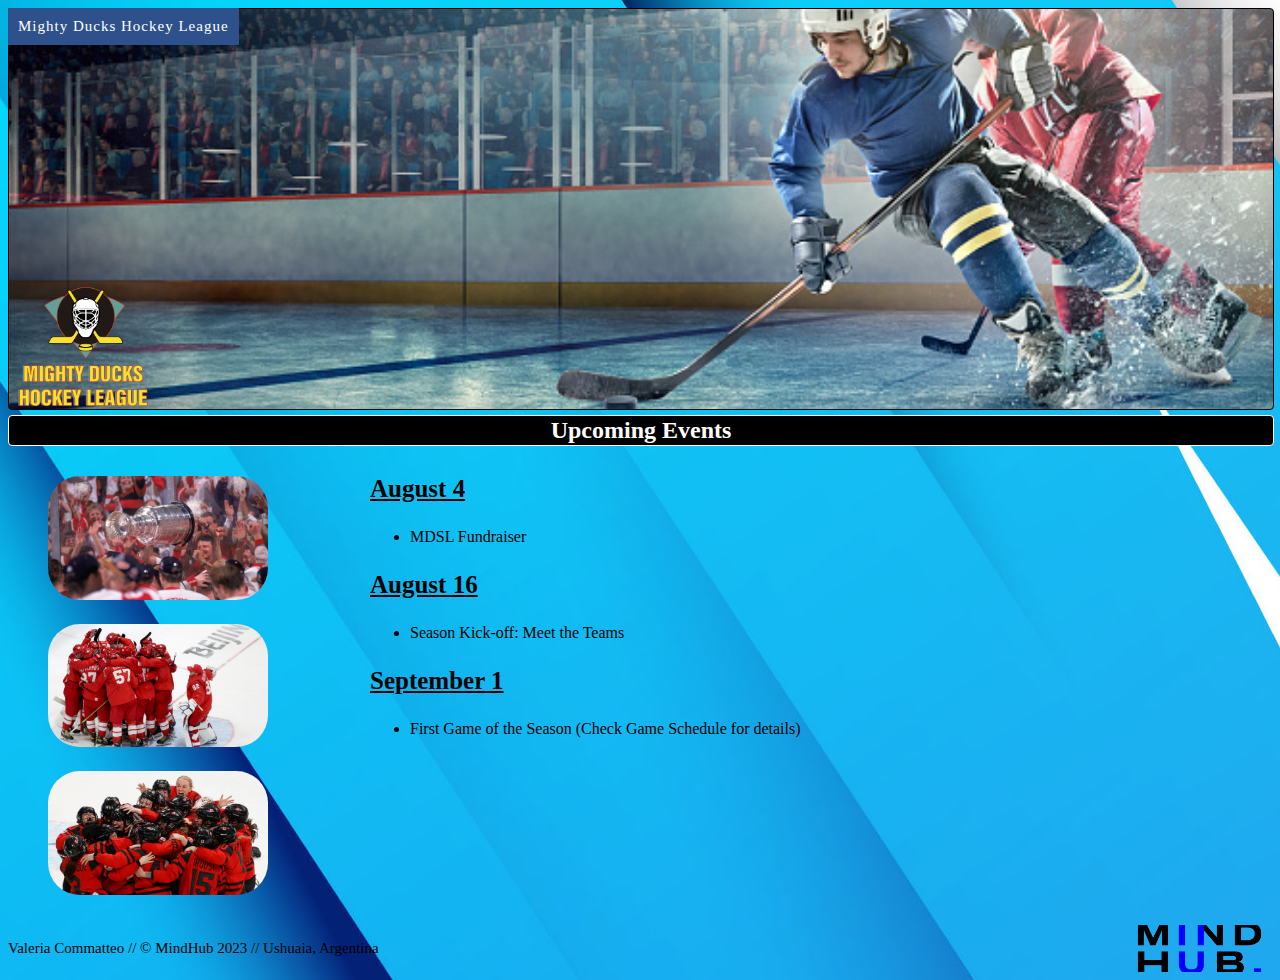
<file: index.html>
<!DOCTYPE html>
<html lang="en">

<head>
    <meta charset="UTF-8">
    <meta http-equiv="X-UA-Compatible" content="IE=edge">
    <meta name="viewport" content="width=device-width, initial-scale=1.0">
    <title>MDHL</title>
    <link rel="icon" href="./assets/favicon/favicon-32x32.png" type="image/x-icon" sizes="32x32">
    <link rel="stylesheet" href="./style/style3.css">
</head>

<body>
    <nav id="menu">
        <ul>
            <li>
                <a href="#">Mighty Ducks Hockey League</a>
                <ul>
                    <li><a href="#">HOME</a></li>
                    <li><a href="./rules.html">RULES</a></li>
                    <li><a href="./info.html">INFORMATION</a></li>
                    <li><a href="./about.html">ABOUT</a></li>
                    <li><a href="./contact.html">CONTACT</a></li>
                    <li><a href="./formulario.html">REGISTRATION</a></li>
                </ul>
            </li>
        </ul>
    </nav>
    <header>
        <img src="./assets/logo/LogoMightyducks-01.png" alt="" width="200" id="logo">
    </header>
    <main>
        <section>
            <h2>Upcoming Events</h2>
            <article>
                <h3 class="subrayado">August 4</h3>
                <ul>
                    <li>MDSL Fundraiser</li>
                </ul>
                <h3 class="subrayado">August 16</h3>
                <ul>
                    <li>Season Kick-off: Meet the Teams</li>
                </ul>
                <h3 class="subrayado">September 1</h3>
                <ul>
                    <li>First Game of the Season (Check Game Schedule for details)</li>
                </ul>
            </article>
            <figure>
                <div class="container-flex">
                    <div class="container-foto1"><img src="./assets/index/cut.jpg" alt="home1"></div>
                    <div class="container-foto2"><img src="./assets/index/3322192-67924108-2560-1440.jpg" alt="home2">
                    </div>
                    <div class="container-foto3"><img src="./assets/index/hockey-canada-2-003100.jpg" alt="home3"></div>
                </div>
            </figure>
        </section>
        <footer class="row corto">
            <p>Valeria Commatteo // © MindHub 2023 // Ushuaia, Argentina</p>
        </footer>
    </main>
</body>

</html>
</file>
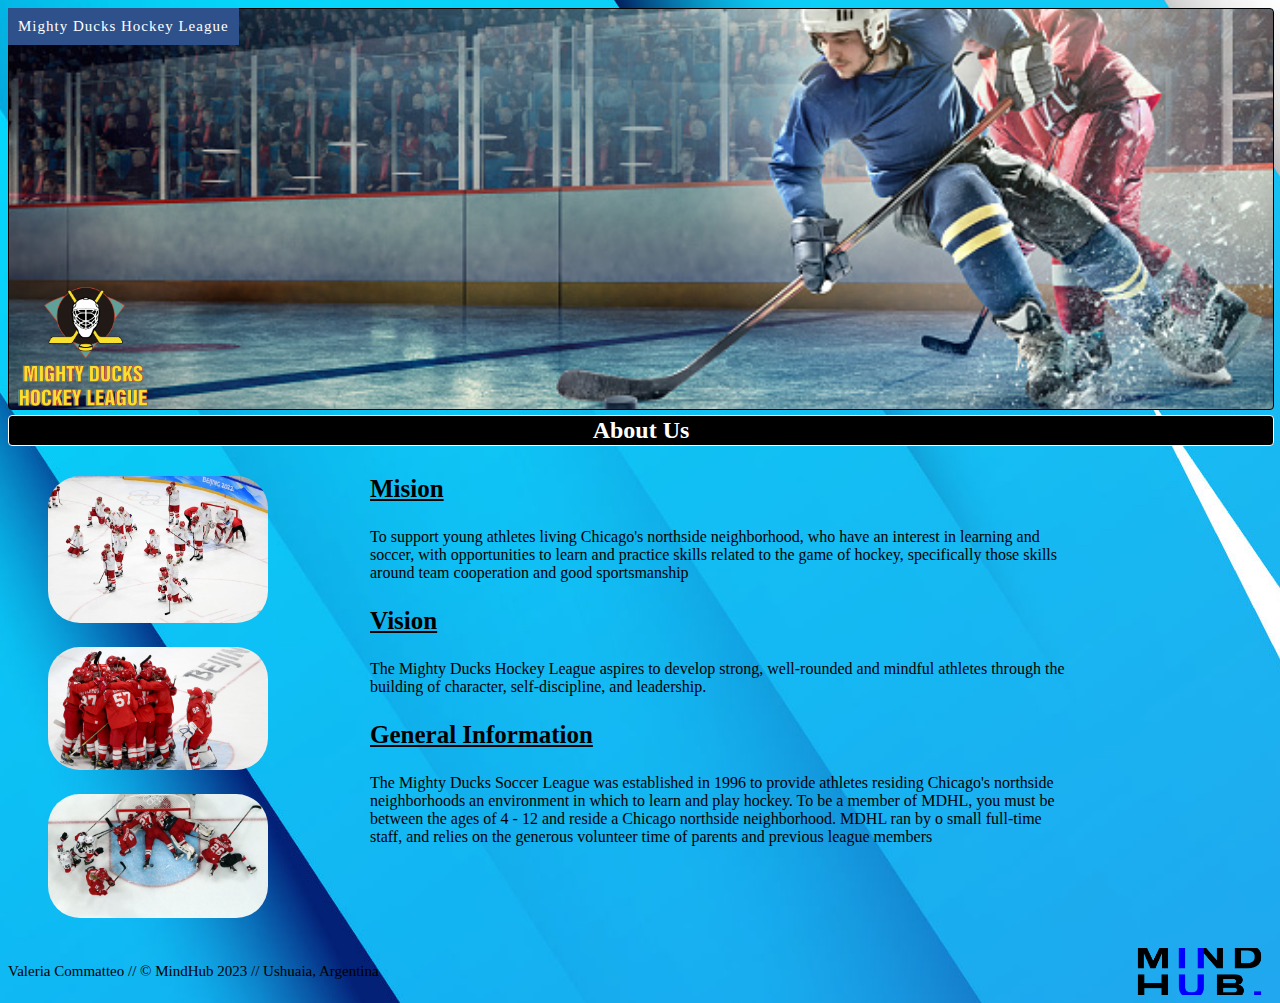
<file: about.html>
<!DOCTYPE html>
<html lang="en">

<head>
    <meta charset="UTF-8">
    <meta http-equiv="X-UA-Compatible" content="IE=edge">
    <meta name="viewport" content="width=device-width, initial-scale=1.0">
    <title>MDHL</title>
    <link rel="icon" href="./assets/favicon/favicon-32x32.png" type="image/x-icon" sizes="32x32">
    <link rel="stylesheet" href="./style/style3.css">
</head>

<body>
    <nav id="menu">
        <ul>
            <li>
                <a href="#">Mighty Ducks Hockey League</a>
                <ul>
                    <li><a href="./index.html">HOME</a></li>
                    <li><a href="./rules.html">RULES</a></li>
                    <li><a href="./info.html">INFORMATION</a></li>
                    <li><a href="#">ABOUT</a></li>
                    <li><a href="./contact.html">CONTACT</a></li>
                    <li><a href="./formulario.html">REGISTRATION</a></li>
                </ul>
            </li>
        </ul>
    </nav>
    <header>
        <img src="./assets/logo/LogoMightyducks-01.png" alt="" width="200" id="logo">
    </header>
    <main>
        <section>
            <h2>About Us</h2>
            <article>
                <h3 class="subrayado">Mision</h3>
                <p>To support young athletes living Chicago's northside neighborhood, who have an interest in learning
                    and soccer, with opportunities to learn and practice skills related to the game of hockey,
                    specifically those skills around team cooperation and good sportsmanship </p>
                <h3 class="subrayado">Vision</h3>
                <p>The Mighty Ducks Hockey League aspires to develop strong, well-rounded and mindful athletes through
                    the building of character, self-discipline, and leadership.</p>
                <h3 class="subrayado">General Information</h3>
                <p>The Mighty Ducks Soccer League was established in 1996 to provide athletes residing Chicago's
                    northside neighborhoods an environment in which to learn and play hockey. To be a
                    member of MDHL, you must be between the ages of 4 - 12 and reside a Chicago northside neighborhood.
                    MDHL ran by o small full-time staff, and relies on the generous volunteer time of
                    parents and previous league members
                </p>
            </article>
            <figure>
                <div class="container-flex">
                    <div class="container-foto1"> <img src="./assets/about/251ff924-rusia.jpg" alt="foto1"></div>
                    <div class="container-foto2"> <img src="./assets/about/3322192-67924108-2560-1440.jpg" alt="foto2"></div>
                    <div class="container-foto3"> <img src="./assets/about/equipo-de-hockey-femenil-del-comite-olimpico-ruso-213351.jpg" alt="foto3"></div>
                </div>
            </figure>
        </section>
        <footer class="row corto">
            <p>Valeria Commatteo // © MindHub 2023 // Ushuaia, Argentina</p>
        </footer>
    </main>
</body>

</html>
</file>
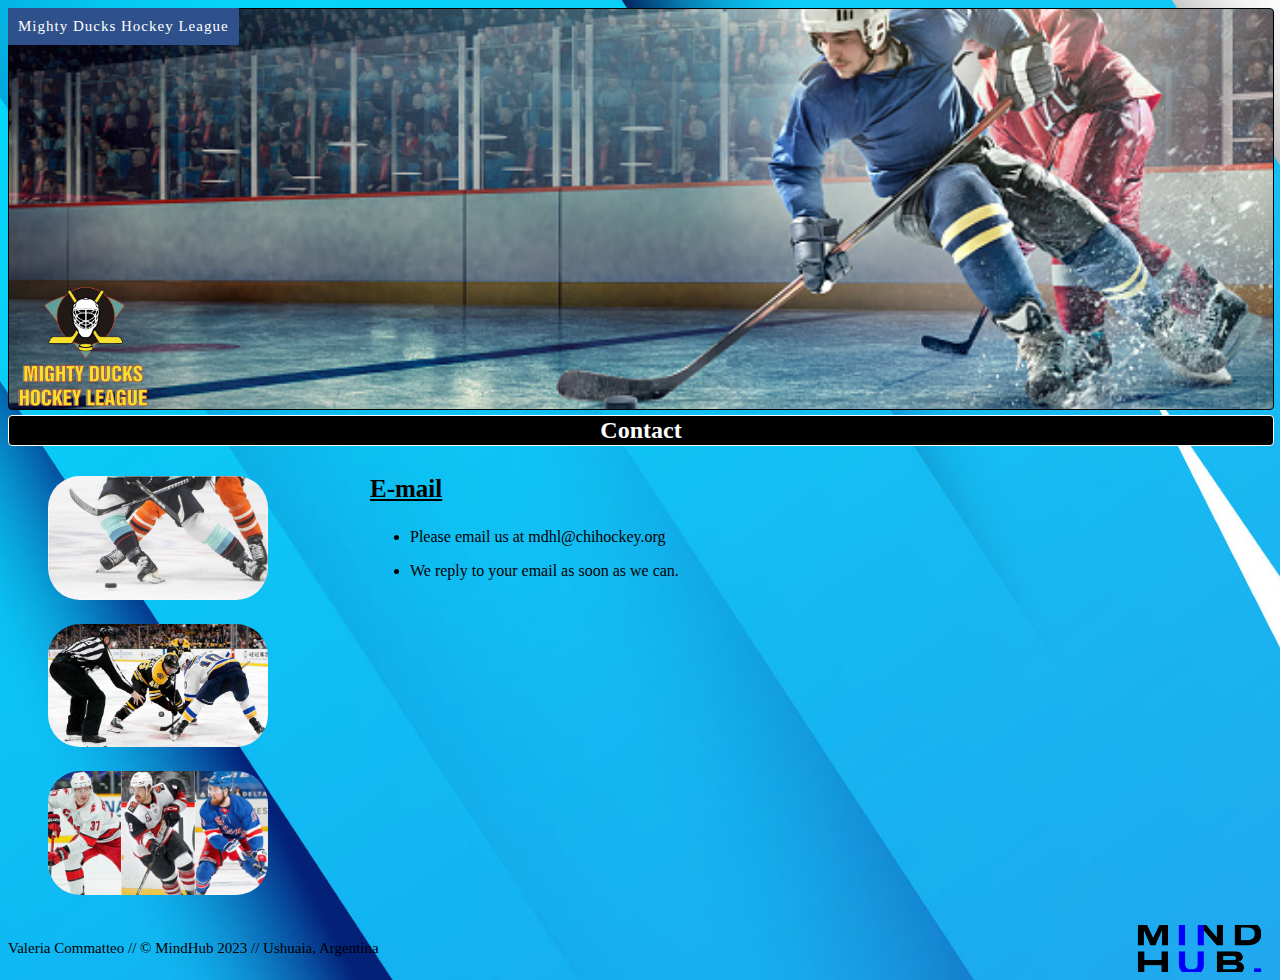
<file: contact.html>
<!DOCTYPE html>
<html lang="en">

<head>
    <meta charset="UTF-8">
    <meta http-equiv="X-UA-Compatible" content="IE=edge">
    <meta name="viewport" content="width=device-width, initial-scale=1.0">
    <title>MDHL</title>
    <link rel="icon" href="./assets/favicon/favicon-32x32.png" type="image/x-icon" sizes="32x32">
    <link rel="stylesheet" href="./style/style3.css">
</head>

<body>
    <nav id="menu">
        <ul>
            <li>
                <a href="#">Mighty Ducks Hockey League</a>
                <ul>
                    <li><a href="./index.html">HOME</a></li>
                    <li><a href="./rules.html">RULES</a></li>
                    <li><a href="./info.html">INFORMATION</a></li>
                    <li><a href="./about.html">ABOUT</a></li>
                    <li><a href="#">CONTACT</a></li>
                    <li><a href="./formulario.html">REGISTRATION</a></li>
                </ul>
            </li>
        </ul>
    </nav>
    <header>
        <img src="./assets/logo/LogoMightyducks-01.png" alt="" width="200" id="logo">
        <div class="conteiner"></div>
    </header>
    <main>
        <section>
            <h2>Contact</h2>
            <article>
                <h3 class="subrayado">E-mail</h3>
                <ul>
                    <li>Please email us at mdhl@chihockey.org</li>
                </ul>
                <ul>
                    <li>We reply to your email as soon as we can.</li>
                </ul>
            </article>
            <figure>
                <div class="container-flex">
                    <div class="container-foto1"><img src="./assets/contact/16329302332734.jpg" alt="contact1"></div>
                    <div class="container-foto2"><img src="./assets/contact/cut(2).jpg" alt="contact2"></div>
                    <div class="container-foto3"><img src="./assets/contact/cut.jpg" alt="contact3"></div>
                </div>
            </figure>
        </section>
        <footer class="row corto">
            <p>Valeria Commatteo // © MindHub 2023 // Ushuaia, Argentina</p>
        </footer>
    </main>
</body>

</html>
</file>
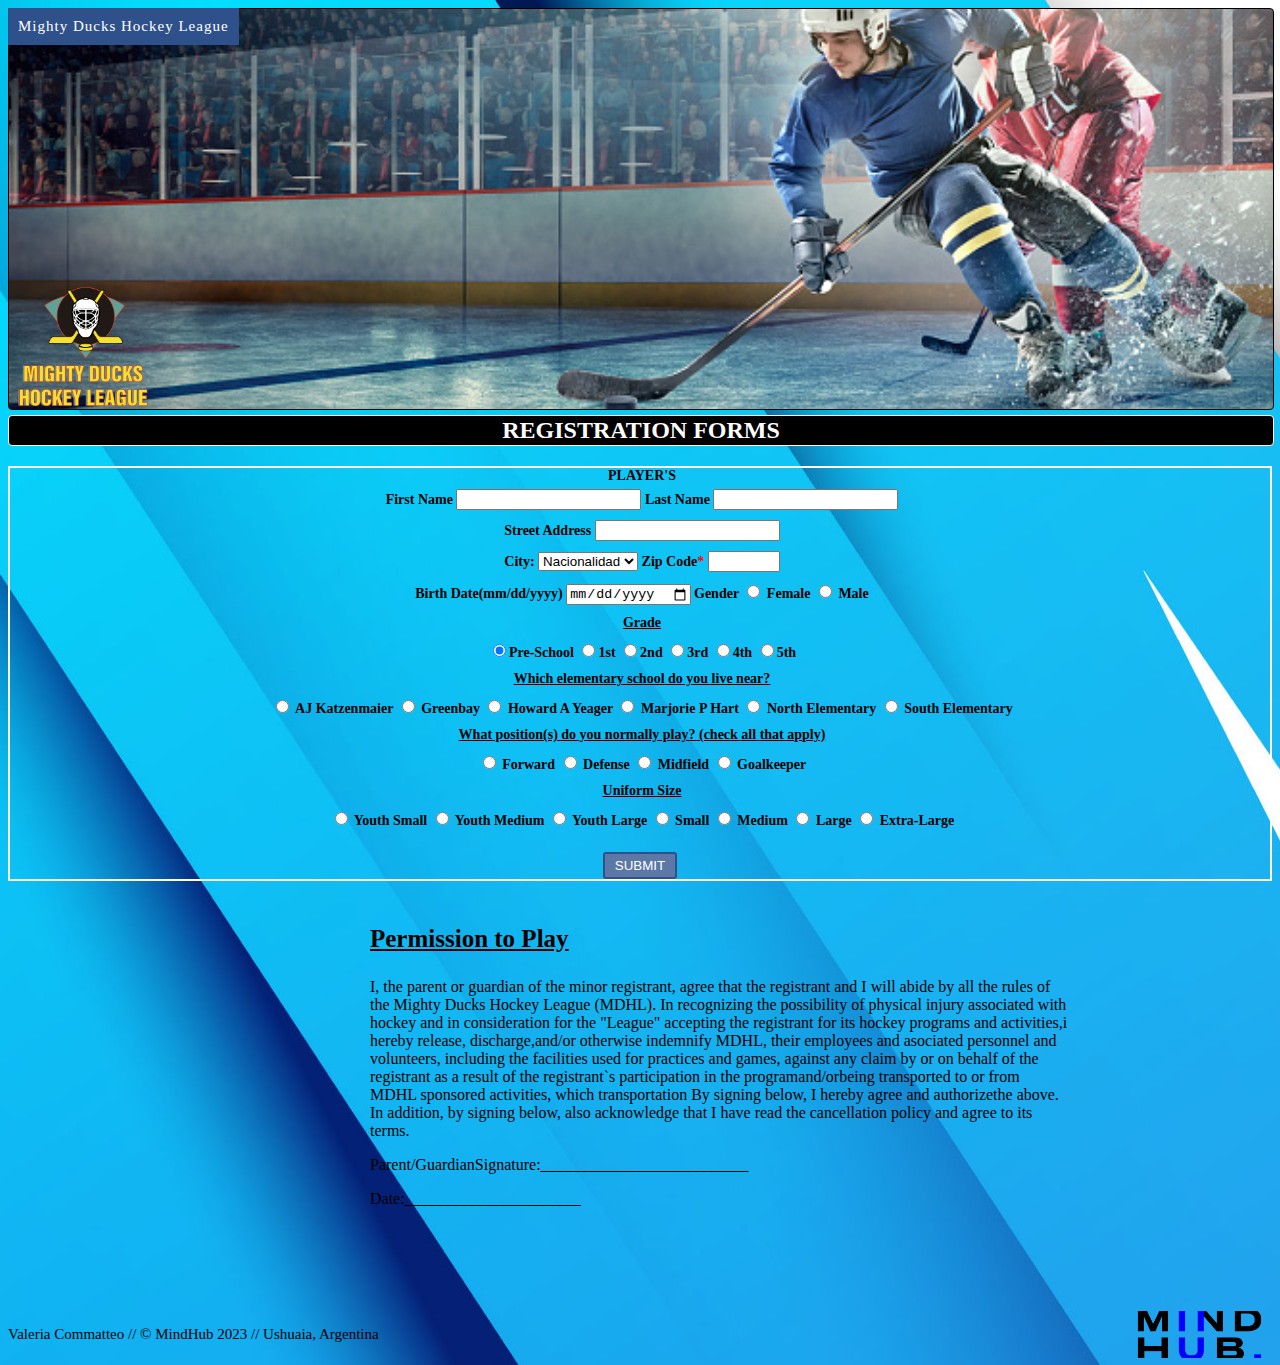
<file: formulario.html>
<!DOCTYPE html>
<html lang="en">

<head>
    <meta charset="UTF-8">
    <meta http-equiv="X-UA-Compatible" content="IE=edge">
    <meta name="viewport" content="width=device-width, initial-scale=1.0">
    <title>MDHL</title>
    <link rel="icon" href="./assets/favicon/favicon-32x32.png" type="image/x-icon" sizes="32x32">
    <link rel="stylesheet" href="./style/style3.css">
</head>

<body>
    <nav id="menu">
        <ul>
            <li>
                <a href="#">Mighty Ducks Hockey League</a>
                <ul>
                    <li><a href="./index.html">HOME</a></li>
                    <li><a href="./rules.html">RULES</a></li>
                    <li><a href="./info.html">INFORMATION</a></li>
                    <li><a href="./about.html">ABOUT</a></li>
                    <li><a href="./contact.html">CONTACT</a></li>
                    <li><a href="#">REGISTRATION</a></li>
                </ul>
            </li>
        </ul>
    </nav>
    <header>
        <img src="./assets/logo/LogoMightyducks-01.png" alt="logo" width="200" id="logo">
    </header>
    <main>
        <h2>REGISTRATION FORMS</h2>
        <form action="./showdata.html" method="get">
            <fieldset>
                <legend>PLAYER'S</legend>
                <label for="first-name">First Name</label>
                <input required type="text" name="first-name" id="first-name">
                <label for="last-name">Last Name</label>
                <input required type="text" name="last-name" id="last-name">
            </fieldset>
            <fieldset>
                <label for="street">Street Address</label>
                <input required type="text" name="street" id="street">
            </fieldset>
            <fieldset>
                <label for="city">City:</label>
                <select required name="nacionalidad" id="city">
                    <option value="" disabled selected>Nacionalidad</option>
                    <option value="Arg">Argentina</option>
                    <option value="Bolivia">Bolivia</option>
                    <option value="Chile">Chile</option>
                    <option value="Colombia">Colombia</option>
                </select>
                <label for="zipcode">Zip Code<span style="color: red">*</span></label>
                <input required type="number" name="zipcode" id="zipcode" min="1" max="9999">
            </fieldset>
            <fieldset>
                <label for="birth-date">Birth Date(mm/dd/yyyy)</label>
                <input required type="date" name="birth-date" id="birth-date">
                <label>Gender</label>
                <input required type="radio" name="Gender" value="Female">
                <label>Female</label>
                <input required type="radio" name="Gender" value="Male">
                <label>Male</label>
            </fieldset>
            <fieldset>
                <label class="subrayado">Grade</label>
            </fieldset>
            <fieldset>
                <input checked type="radio" name="Grade" value="Pre-School"><label>Pre-School</label>
                <input required type="radio" name="Grade" value="1"><label>1st</label>
                <input required type="radio" name="Grade" value="2"><label>2nd</label>
                <input required type="radio" name="Grade" value="3"><label>3rd</label>
                <input required type="radio" name="Grade" value="4"><label>4th</label>
                <input required type="radio" name="Grade" value="5"><label>5th</label>
            </fieldset>
            <fieldset>
                <label class="subrayado">Which elementary school do you live near?</label>
            </fieldset>
            <fieldset>
                <input required type="radio" name="school" value="AJ">
                <label>AJ Katzenmaier</label>
                    <input required type="radio" name="school" value="Greenbay">
                    <label>Greenbay</label>
                    <input required type="radio" name="school" value="Howard">
                    <label>Howard A Yeager</label>
                    <input required type="radio" name="school" value="Marjorie">
                    <label>Marjorie P Hart</label>
                    <input required type="radio" name="school" value="North">
                    <label>North Elementary</label>
                    <input required type="radio" name="school" value="South">
                    <label>South Elementary</label>
            </fieldset>
            <fieldset>
                <label class="subrayado">What position(s) do you normally play? (check all that apply)</label>
            </fieldset>
            <fieldset>
                <input required type="radio" name="position" value="Forward">
                <label>Forward</label>
                <input required type="radio" name="position" value="defense">
                <label>Defense</label>
                <input required type="radio" name="position" value="Midfield">
                <label>Midfield</label>
                <input required type="radio" name="position" value="Goalkeeper">
                <label>Goalkeeper</label>
            </fieldset>
            <fieldset>
                <label class="subrayado">Uniform Size</label>
            </fieldset>
            <fieldset>
                <input required type="radio" name="sizes" value="ys">
                <label>Youth Small</label>
                <input required type="radio" name="sizes" value="ym">
                <label>Youth Medium</label>
                <input required type="radio" name="sizes" value="yl">
                <label>Youth Large</label>
                <input required type="radio" name="sizes" value="S">
                <label>Small</label>
                <input required type="radio" name="sizes" value="m">
                <label>Medium</label>
                <input required type="radio" name="sizes" value="l">
                <label> Large </label>
                <input required type="radio" name="sizes" value="xl">
                <label>Extra-Large</label>
            </fieldset>
            <br>
            <button class="ov-btn-grow-box">
                SUBMIT
            </button>
        </form>
        <article id="permiso">
            <h3 class="subrayado">Permission to Play</h3>
            <p>I, the parent or guardian of the minor registrant, agree that the registrant and I will abide by all the
                rules of the Mighty Ducks Hockey League (MDHL). In recognizing the possibility of physical injury
                associated with hockey and in consideration for the "League" accepting the registrant for its hockey
                programs and
                activities,i hereby release, discharge,and/or otherwise indemnify MDHL, their employees and asociated
                personnel and volunteers, including the facilities used for practices and games, against any claim by or
                on behalf of the registrant as a result
                of the registrant`s participation in the programand/orbeing transported to or from MDHL sponsored
                activities, which transportation By signing below, I hereby agree and authorizethe above. In addition,
                by signing below, also acknowledge that
                I have read the cancellation policy and agree to its terms.</p>
            <p>Parent/GuardianSignature:__________________________</p>
            <p>Date:______________________</p>
        </article>
        <footer class="row">
            <p>Valeria Commatteo // © MindHub 2023 // Ushuaia, Argentina</p>
        </footer>
    </main>
</body>

</html>
</file>
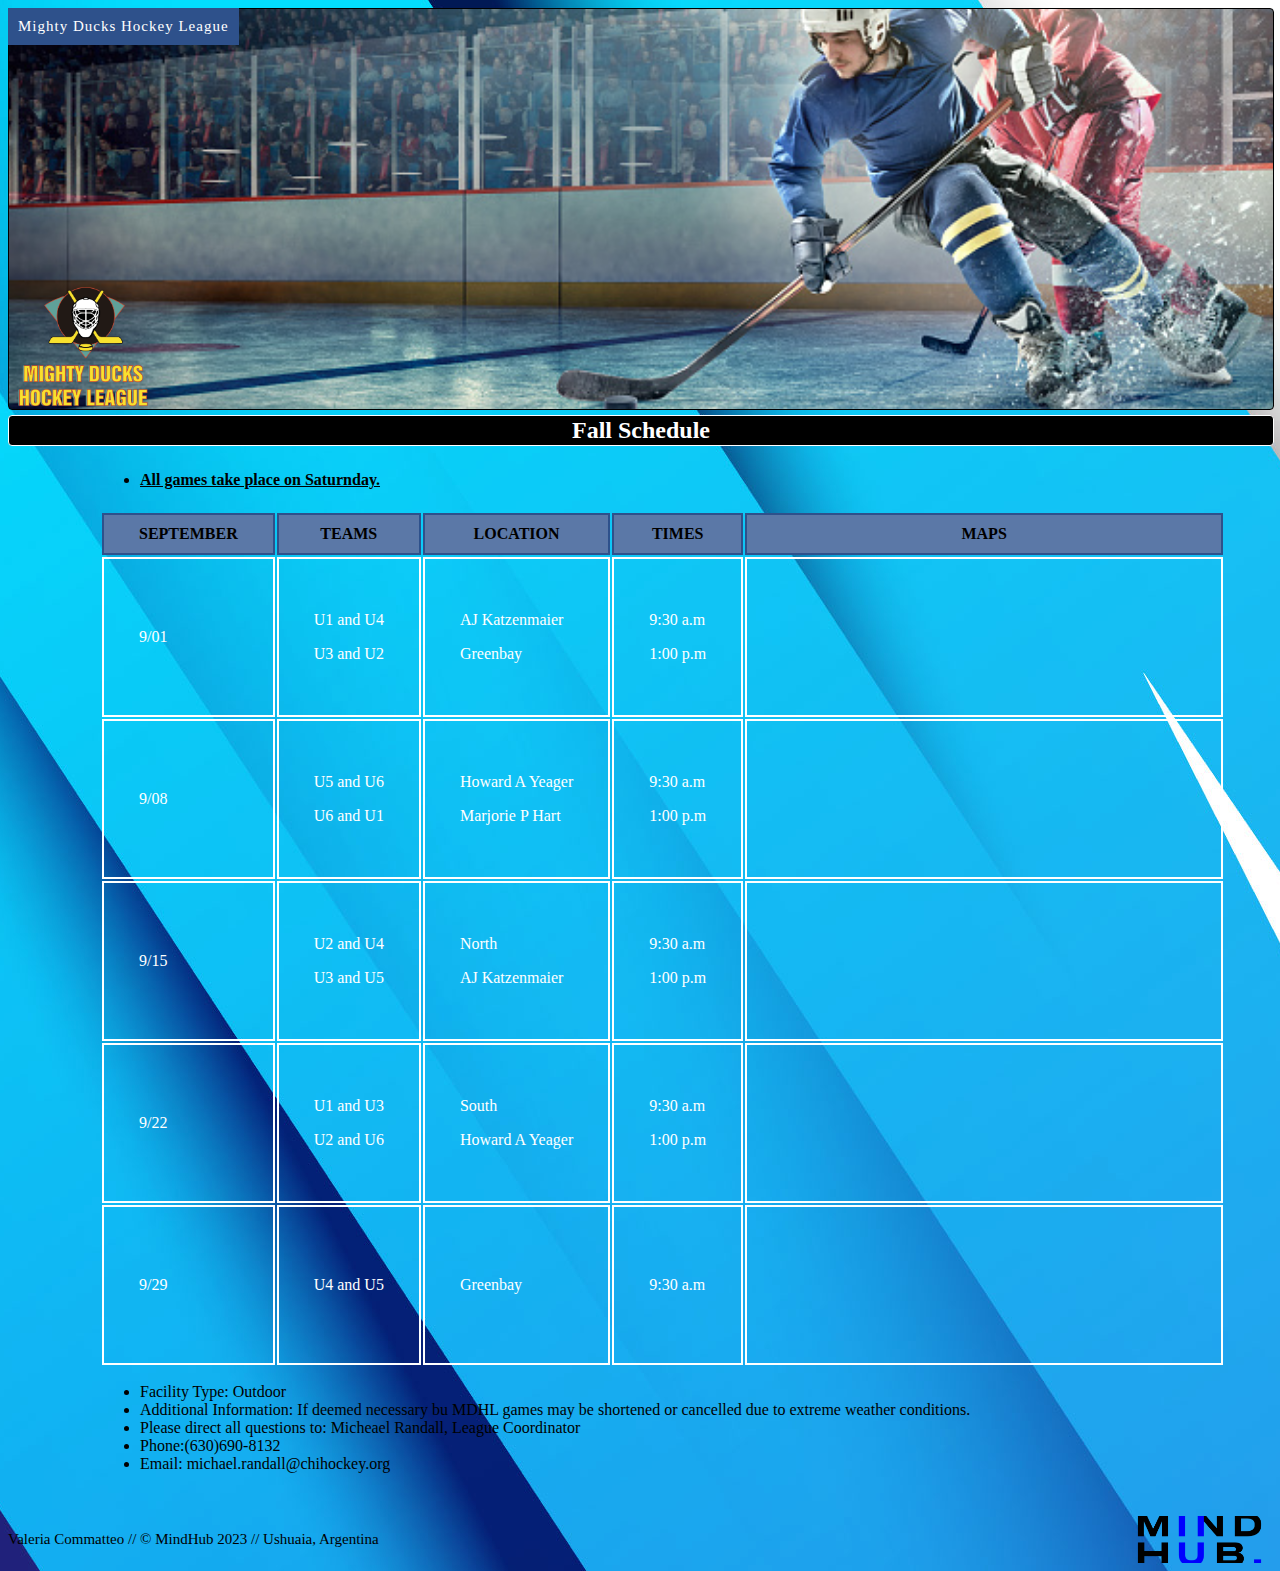
<file: info.html>
<!DOCTYPE html>
<html lang="en">

<head>
    <meta charset="UTF-8">
    <meta http-equiv="X-UA-Compatible" content="IE=edge">
    <meta name="viewport" content="width=device-width, initial-scale=1.0">
    <title>MDHL</title>
    <link rel="icon" href="./assets/favicon/favicon-32x32.png" type="image/x-icon" sizes="32x32">
    <link rel="stylesheet" href="./style/style3.css">
</head>

<body>
    <nav id="menu">
        <ul>
            <li>
                <a href="#">Mighty Ducks Hockey League</a>
                <ul>
                    <li><a href="./index.html">HOME</a></li>
                    <li><a href="./rules.html">RULES</a></li>
                    <li><a href="#">INFORMATION</a></li>
                    <li><a href="./about.html">ABOUT</a></li>
                    <li><a href="./contact.html">CONTACT</a></li>
                    <li><a href="./formulario.html">REGISTRATION</a></li>
                </ul>
            </li>
        </ul>
    </nav>
    <header>
        <img src="./assets/logo/LogoMightyducks-01.png" alt="logo" width="200" id="logo">
    </header>
    <main>
        <section>
            <h2>Fall Schedule</h2>
            <article class="contenedor">
                <ul class="subrayado">
                    <li>
                        <h4>All games take place on Saturnday.</h4>
                    </li>
                </ul>
                <table class="tabla">
                    <thead>
                        <tr>
                            <th>SEPTEMBER</th>
                            <th>TEAMS</th>
                            <th>LOCATION</th>
                            <th>TIMES</th>
                            <th>MAPS</th>
                        </tr>
                    </thead>
                    <tbody>
                        <tr>
                            <td>9/01</td>
                            <td>
                                <p>U1 and U4</p>
                                <p>U3 and U2</p>
                            </td>
                            <td>
                                <p>AJ Katzenmaier</p>
                                <p>Greenbay</p>
                            </td>
                            <td>
                                <p>9:30 a.m</p>
                                <p>1:00 p.m</p>
                            </td>
                            <td>
                                <iframe src="https://www.google.com/maps/embed?pb=!1m18!1m12!1m3!1d2949.780458165122!2d-87.86499328504057!3d42.32588114525284!2m3!1f0!2f0!3f0!3m2!1i1024!2i768!4f13.1!3m3!1m2!1s0x880f932fbc6ba7cd%3A0xcf2bbe275c6da815!2sAJ%20Katzenmaier%20Academy!5e0!3m2!1ses-419!2sar!4v1675705413383!5m2!1ses-419!2sar" width="200" height="150" style="border:0;" allowfullscreen="" loading="lazy" referrerpolicy="no-referrer-when-downgrade"></iframe>
                                <iframe src="https://www.google.com/maps/embed?pb=!1m18!1m12!1m3!1d2845.783926149559!2d-88.0578420349634!3d44.49909405533861!2m3!1f0!2f0!3f0!3m2!1i1024!2i768!4f13.1!3m3!1m2!1s0x8802fa53e5699451%3A0xce7ea10c5c762be2!2sResch%20Center!5e0!3m2!1ses-419!2sar!4v1675706147206!5m2!1ses-419!2sar" width="200" height="150" style="border:0;" allowfullscreen="" loading="lazy" referrerpolicy="no-referrer-when-downgrade"></iframe>
                            </td>
                        <tr>
                            <td>9/08</td>
                            <td>
                                <p>U5 and U6</p>
                                <p>U6 and U1</p>
                            </td>
                            <td>
                                <p>Howard A Yeager</p>
                                <p>Marjorie P Hart</p>
                            </td>
                            <td>
                                <p>9:30 a.m</p>
                                <p>1:00 p.m</p>
                            </td>
                            <td>
                                <iframe src="https://www.google.com/maps/embed?pb=!1m14!1m8!1m3!1d11801.080246623287!2d-87.8538811!3d42.3154383!3m2!1i1024!2i768!4f13.1!3m3!1m2!1s0x0%3A0x8b51fa5d6efe771a!2sHoward%20A.%20Yeager%20School%20(PREK-K)!5e0!3m2!1ses-419!2sar!4v1675802230341!5m2!1ses-419!2sar" width="200" height="150" style="border:0;" allowfullscreen="" loading="lazy" referrerpolicy="no-referrer-when-downgrade"></iframe>
                                <iframe src="https://www.google.com/maps/embed?pb=!1m18!1m12!1m3!1d2968.2896536435937!2d-87.64816138505428!3d41.929626870168!2m3!1f0!2f0!3f0!3m2!1i1024!2i768!4f13.1!3m3!1m2!1s0x880fd30f2637f9d7%3A0xdbff5d5dfcfcfa35!2sMarjorie%20P%20Hart%20Elementary!5e0!3m2!1ses-419!2sar!4v1675705459280!5m2!1ses-419!2sar" width="200" height="150" style="border:0;" allowfullscreen="" loading="lazy" referrerpolicy="no-referrer-when-downgrade"></iframe>
                            </td>
                        </tr>
                        <tr>
                            <td>9/15</td>
                            <td>
                                <p>U2 and U4</p>
                                <p>U3 and U5</p>
                            </td>
                            <td>
                                <p>North</p>
                                <p>AJ Katzenmaier</p>
                            </td>
                            <td>
                                <p>9:30 a.m</p>
                                <p>1:00 p.m</p>
                            </td>
                            <td>
                                <iframe src="https://www.google.com/maps/embed?pb=!1m18!1m12!1m3!1d2962.9585174507765!2d-87.88349248505031!3d42.04406986299131!2m3!1f0!2f0!3f0!3m2!1i1024!2i768!4f13.1!3m3!1m2!1s0x880fb793e8d23749%3A0xbdd4da26438cf3a0!2sNorth%20Elementary%20School!5e0!3m2!1ses-419!2sar!4v1675706204003!5m2!1ses-419!2sar" width="200" height="150" style="border:0;" allowfullscreen="" loading="lazy" referrerpolicy="no-referrer-when-downgrade"></iframe>
                                <iframe src="https://www.google.com/maps/embed?pb=!1m18!1m12!1m3!1d2949.780458165122!2d-87.86499328504057!3d42.32588114525284!2m3!1f0!2f0!3f0!3m2!1i1024!2i768!4f13.1!3m3!1m2!1s0x880f932fbc6ba7cd%3A0xcf2bbe275c6da815!2sAJ%20Katzenmaier%20Academy!5e0!3m2!1ses-419!2sar!4v1675705413383!5m2!1ses-419!2sar" width="200" height="150" style="border:0;" allowfullscreen="" loading="lazy" referrerpolicy="no-referrer-when-downgrade"></iframe>
                            </td>
                        <tr>
                            <td>9/22</td>
                            <td>
                                <p>U1 and U3</p>
                                <p>U2 and U6</p>
                            </td>
                            <td>
                                <p>South</p>
                                <p>Howard A Yeager</p>
                            </td>
                            <td>
                                <p>9:30 a.m</p>
                                <p>1:00 p.m</p>
                            </td>
                            <td>
                                <iframe src="https://www.google.com/maps/embed?pb=!1m18!1m12!1m3!1d3015.1179831304835!2d-89.49685618255614!3d40.9131589!2m3!1f0!2f0!3f0!3m2!1i1024!2i768!4f13.1!3m3!1m2!1s0x880a490b6faa096b%3A0xc41e47fb7f8a7cdd!2s616%20W%20Hickory%20St%2C%20Chillicothe%2C%20IL%2061523%2C%20EE.%20UU.!5e0!3m2!1ses!2sar!4v1675707296603!5m2!1ses!2sar" width="200" height="150" style="border:0;" allowfullscreen="" loading="lazy" referrerpolicy="no-referrer-when-downgrade"></iframe>
                                <iframe src="https://www.google.com/maps/embed?pb=!1m14!1m8!1m3!1d11801.080246623287!2d-87.8538811!3d42.3154383!3m2!1i1024!2i768!4f13.1!3m3!1m2!1s0x0%3A0x8b51fa5d6efe771a!2sHoward%20A.%20Yeager%20School%20(PREK-K)!5e0!3m2!1ses-419!2sar!4v1675802230341!5m2!1ses-419!2sar" width="200" height="150" style="border:0;" allowfullscreen="" loading="lazy" referrerpolicy="no-referrer-when-downgrade"></iframe>
                            </td>
                        </tr>
                        <tr>
                            <td>9/29</td>
                            <td>U4 and U5</td>
                            <td>Greenbay</td>
                            <td>9:30 a.m</td>
                            <td><iframe src="https://www.google.com/maps/embed?pb=!1m18!1m12!1m3!1d2845.783926149559!2d-88.0578420349634!3d44.49909405533861!2m3!1f0!2f0!3f0!3m2!1i1024!2i768!4f13.1!3m3!1m2!1s0x8802fa53e5699451%3A0xce7ea10c5c762be2!2sResch%20Center!5e0!3m2!1ses-419!2sar!4v1675706147206!5m2!1ses-419!2sar" width="200" height="150" style="border:0;" allowfullscreen="" loading="lazy" referrerpolicy="no-referrer-when-downgrade"></iframe></td>
                        </tr>
                    </tbody>
                </table>
                <ul>
                    <li>Facility Type: Outdoor</li>
                    <li>Additional Information: If deemed necessary bu MDHL games may be shortened or cancelled due to extreme weather conditions.</li>
                    <li>Please direct all questions to: Micheael Randall, League Coordinator</li>
                    <li>Phone:(630)690-8132</li>
                    <li>Email: michael.randall@chihockey.org</li>
                </ul>
            </article>
        </section>
        <footer class="row especial">
            <p>Valeria Commatteo // © MindHub 2023 // Ushuaia, Argentina</p>
        </footer>
    </main>
</body>

</html>
</file>
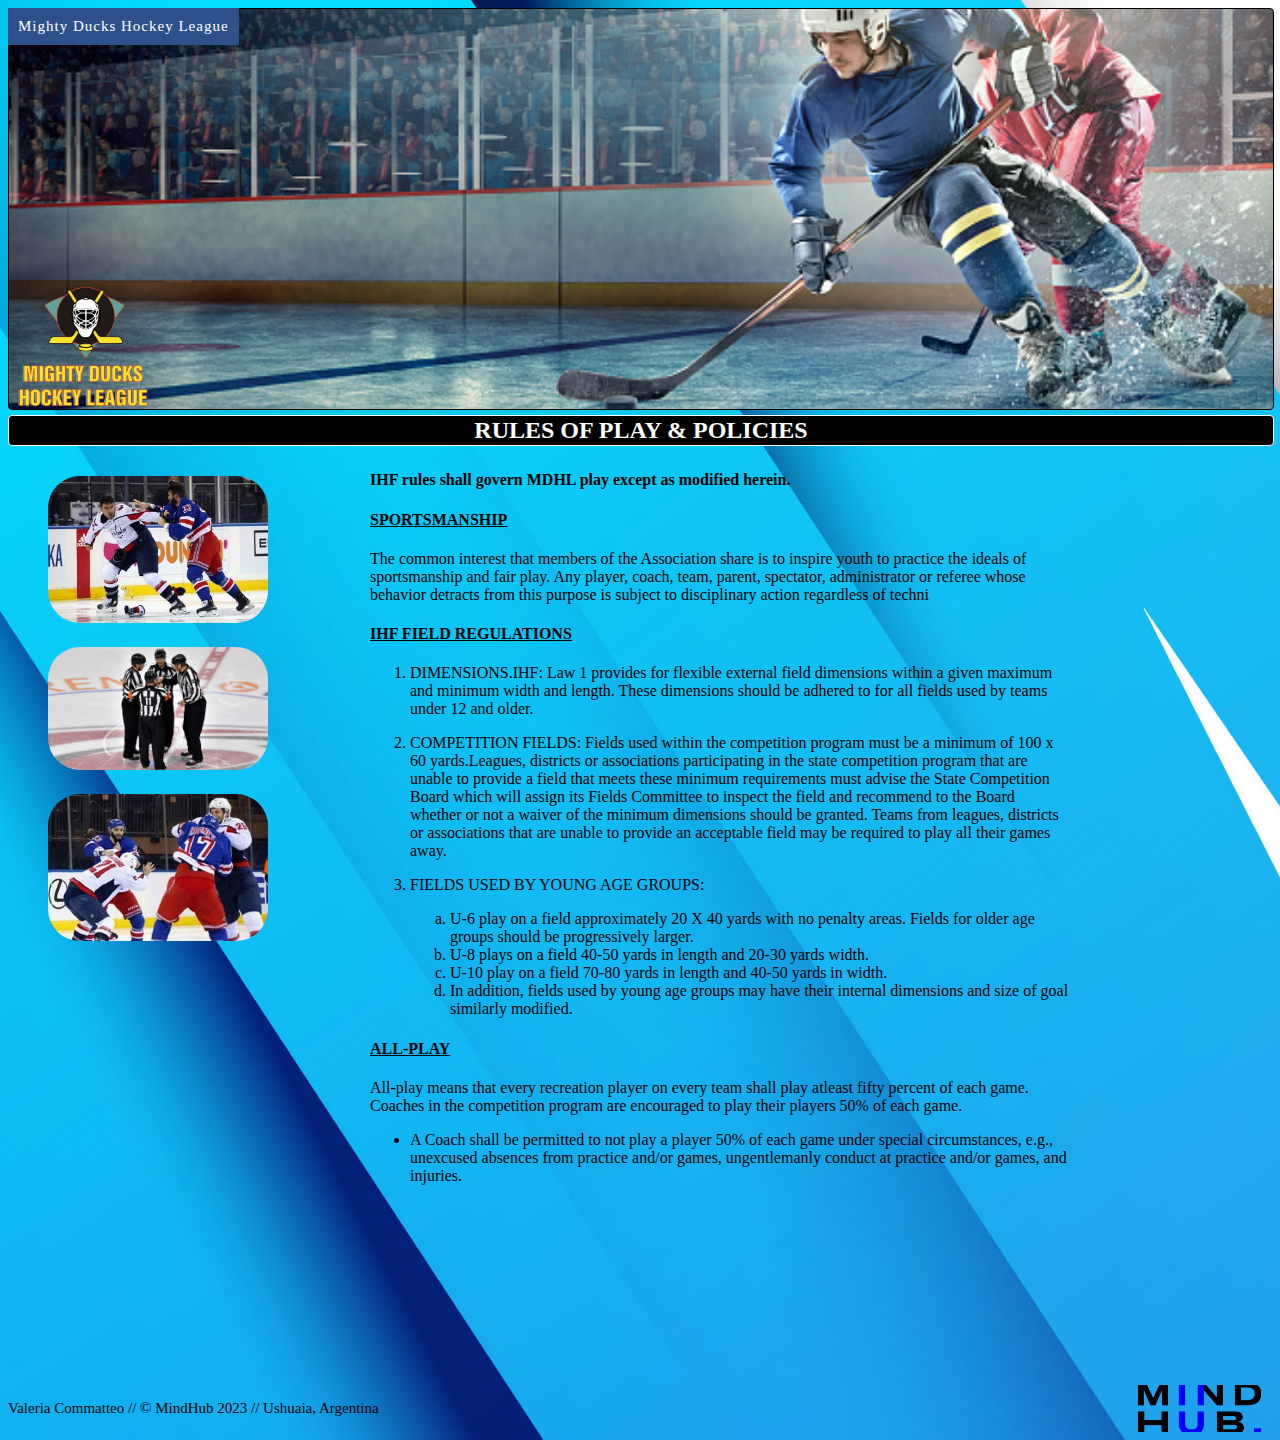
<file: rules.html>
<!DOCTYPE html>
<html lang="en">

<head>
    <meta charset="UTF-8">
    <meta http-equiv="X-UA-Compatible" content="IE=edge">
    <meta name="viewport" content="width=device-width, initial-scale=1.0">
    <title>MDHL</title>
    <link rel="icon" href="./assets/favicon/favicon-32x32.png" type="image/x-icon" sizes="32x32">
    <link rel="stylesheet" href="./style/style3.css">
</head>

<body>
    <nav id="menu">
        <ul>
            <li>
                <a href="#">Mighty Ducks Hockey League</a>
                <ul>
                    <li><a href="./index.html">HOME</a></li>
                    <li><a href="#">RULES</a></li>
                    <li><a href="./info.html">INFORMATION</a></li>
                    <li><a href="./about.html">ABOUT</a></li>
                    <li><a href="./contact.html">CONTACT</a></li>
                    <li><a href="./formulario.html">REGISTRATION</a></li>
                </ul>
            </li>
        </ul>
    </nav>
    <header>
        <img src="./assets/logo/LogoMightyducks-01.png" alt="logo" id="logo">
    </header>
    <main>
        <section>
            <h2>RULES OF PLAY & POLICIES</h2>
            <article>
                <h4>IHF rules shall govern MDHL play except as modified herein.</h4>
                <h4 class="subrayado">SPORTSMANSHIP</h4>
                <p>The common interest that members of the Association share is to inspire
                    youth to practice the ideals of sportsmanship and fair play. Any player, coach,
                    team, parent, spectator, administrator or referee whose behavior detracts from
                    this purpose is subject to disciplinary action regardless of techni</p>
                <h4 class="subrayado">IHF FIELD REGULATIONS</h4>
                <ol>
                    <li>
                        <p>DIMENSIONS.IHF: Law 1 provides for flexible external field dimensions within
                            a given maximum and minimum width and length. These dimensions should be
                            adhered to for all fields used by teams under 12 and older.</p>
                    </li>
                    <li>
                        <p>COMPETITION FIELDS: Fields used within the competition program must be
                            a minimum of 100 x 60 yards.Leagues, districts or associations participating in
                            the state competition program that are unable to provide a field that meets these
                            minimum requirements must advise the State Competition Board which will
                            assign its Fields Committee to inspect the field and recommend to the Board
                            whether or not a waiver of the minimum dimensions should be granted. Teams
                            from leagues, districts or associations that are unable to provide an acceptable
                            field may be required to play all their games away.</p>
                    </li>
                    <li>
                        <p>FIELDS USED BY YOUNG AGE GROUPS:</p>
                        <ol>
                            <li>U-6 play on a field approximately 20 X 40 yards with no penalty areas. Fields
                                for older age groups should be progressively larger.</li>
                            <li>U-8 plays on a field 40-50 yards in length and 20-30 yards width.</li>
                            <li>U-10 play on a field 70-80 yards in length and 40-50 yards in width.</li>
                            <li>In addition, fields used by young age groups may have their internal
                                dimensions and size of goal similarly modified.</li>
                        </ol>
                    </li>
                </ol>
                <h4 class="subrayado">ALL-PLAY</h4>
                <p>All-play means that every recreation player on every team shall play atleast
                    fifty percent of each game. Coaches in the competition program are encouraged
                    to play their players 50% of each game. </p>
                <ul>
                    <li>
                        <p>A Coach shall be permitted to not play a player 50% of each game
                            under special circumstances, e.g., unexcused absences from practice
                            and/or games, ungentlemanly conduct at practice and/or games, and
                            injuries.</p>
                    </li>
                </ul>
            </article>
            <figure>
                <div class="container-flex">
                    <div class="container-foto1"><img src="./assets/rules/1gWo05XWI_360x240__1.webp" alt="rules1"></div>
                    <div class="container-foto2"><img src="./assets/rules/cut(1).jpg" alt="rules2"></div>
                    <div class="container-foto3"><img src="./assets/rules/lQ1SqFjFh_300x200__1.webp" alt="rules3"></div>
                </div>
            </figure>
        </section>
        <footer class="row">
            <p>Valeria Commatteo // © MindHub 2023 // Ushuaia, Argentina</p>
        </footer>
    </main>
</body>

</html>
</file>
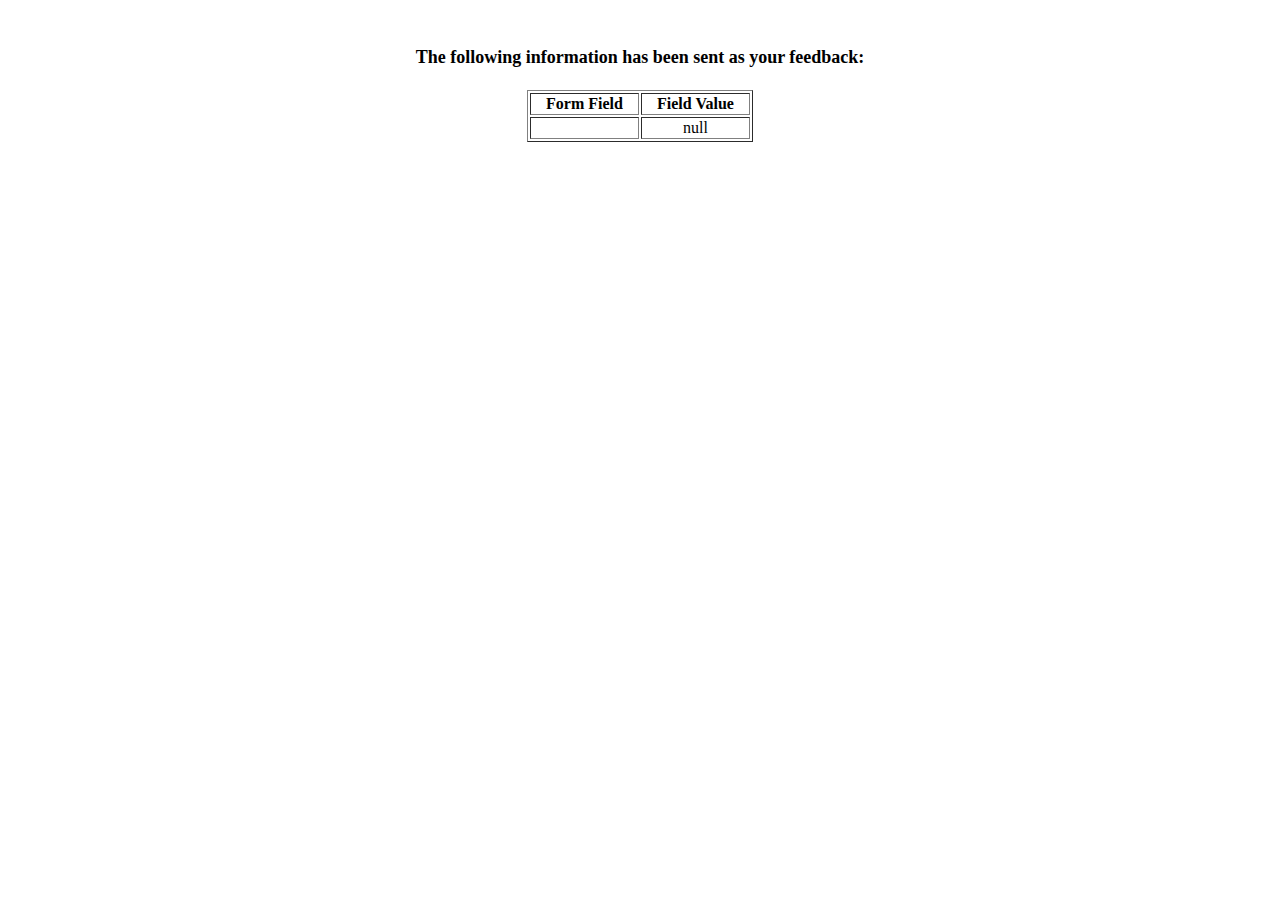
<file: showdata.html>
<html>
<head>
<title>Feedback Sent</title>
</head>
<body>
<p align=center>&nbsp;</p>
<h1 align=center><font size="+1">The following information has been sent as your
  feedback:</font></h1>

<table border="1" align=center width="226">
  <tr>
    <th align="center">Form Field</th>
    <th align="center">Field Value</th>
  </tr>

<script language="javascript">
var args = location.search.substr(1).split('&');
for (var i = 0; i < args.length; ++i) {
  var parts = args[i].split('=');
  if (parts != null) {
    var field = parts[0];
    var value = parts[1];
    if (value == null) {
      value = "null"
    }
    else {
      value = '"' + unescape(value.replace(/\+/g, ' ')) + '"';
    }

    document.writeln('<tr><td align="center">' + field + '</td>');
    document.writeln('<td align="center">' + value + '</td></tr>');
  }
}
</script>

<noscript>
<tr><td>
<p>You need to turn on Javascript in your browser.</p>

<p>In Microsoft Internet Explorer 4 or greater:</p>
<ul>
<li>From the "Tools" menu (in IE 4, it's the "View" menu), select "Internet Options".</li>
<li>Click on the "Security" tab.</li>
<li>Click on the "Custom Level" button. (In IE 4, select "Custom"
and then click on "Settings...".)</li>
<li>Under "Active scripting" make sure "Enable" is selected.</li>
</ul>

<p>In Netscape version 4 or greater:</p>
<ul>
<li>From the <b>Edit</b> menu, select <b>Preferences</b>.</li>
<li>In the <b>Category</b> list on the left, click on the word "Advanced".</li>
<li>In the panel on the right, make sure "Enable JavaScript" is checked.</li>
<li>Click the <b>OK</b> button.</li>
</ul>

</td></tr>
</noscript>

</table>
</body>
</html>
</file>
<file: style/style3.css>
body {
    background-image: url(../assets/18477684.jpg);
    background-position: center;
    color: black;
    font-family: cursive;
}
header {
    background-image: url(../assets/istockphoto-488245074-170667a.jpg);
    height: 400px;
    width: 100%;
    margin-top: 5px;
    background-position:center;
    background-size: cover;
    border: 1px solid rgb(0, 0, 0);
    border-radius: 4px;
}

fieldset {
    font-size: 14px;
    width: 100%;
    text-align:center;
    padding: 5px 0px;
    color: #000000;
    font-weight: 600; 
    border: none;
}

form {
    border: 2px solid white;
}

a {
    padding: 10px;
    color: white;
}
  
h3 {
    font-size: 25px;
}

h2 {
    background-color: black;
    color: white;
    text-align: center;
    border: 1px solid white;
    margin-top: 5px;
    padding: 1px 0px;
    border-radius: 4px;
    width: 100%;
}

header h1{
    color: white;
    text-align:left;
    font-size: 25px;
    padding: 0% 2%;
}

/* ANIMACION DEL LOGO */

#logo{
    width: 150px;
    position: relative;
    top: 260px; right: 230px;
    animation-name: mianimacion;
    animation-duration: 2s;
    animation-delay: 1s;
    animation-timing-function: ease-in-out;
    animation-iteration-count: infinite;
    animation-direction: normal;
    animation-fill-mode: forwards;
    animation-play-state: initial;
}

@keyframes mianimacion {
      0% {
        opacity: 0;
        transform: translateX(-100px);}
      20%,80% {
        opacity: 1;
        transform: translateX(0);}
      100% {
        opacity: 0;
        transform: translateX(100px);}

    
}

.container-flex {
    height: 100%;
    display: flex;
    flex-direction: column;
    align-items: flex-start;
}

.container-foto1, 
.container-foto2,
.container-foto3 {
    padding: 10px 0px;
    transition: 1s;
}

.container-foto1:hover, 
.container-foto2:hover,
.container-foto3:hover {
    transform: scale(1.5);
}

img {
    width: 220px;
    border-radius: 2rem;
}

iframe {
    border-radius: 1rem;
}

.subrayado {
    text-decoration: underline;
}

article {
    position: absolute;
    width: 700px;
    top: 450px; left: 370px;
}

.contenedor {
    position: absolute;
    width: 100%;
    top: 450px;
    left: 100px;
}

th {
    background-color:#5b78a7 ;
    color: #000000;
    border: 2px solid #2e518b;
    text-align: center;
    padding: 10px 35px;  
}

td {
    color: white;
    padding: 1px 35px;
    border: 2px solid white;
}

li > ol {
    list-style-type:lower-latin;
}

ol ul {
    padding: 0% 4%;
}

/* TIPOS DE FOOTERS */ 

.row {
    background-image: url(../assets/Logo\ con\ azul\ punto\ azul-01.5fa93835.png);
    background-size: 145px;
    background-repeat: no-repeat;
    display: flex;
    font-family: cursive;
    background-position: right;
    background-position: end;
}

footer {
    color: #000000;
    font-size: 15px;
    display: flex;
    flex-direction: column;
    margin-top: 430px;
}

.especial {
    color: #000000;
    font-size: 15px;
    display: flex;
    flex-direction: column;
    margin-top: 1070px;
}

.corto {
    color: #000000;
    font-size: 15px;
    display: flex;
    flex-direction: column;
    margin-top: 0px;
}

/* MENU DESPLEGABLE */

#menu ul {
    margin:0px;
    padding: 0px;
}
     
#menu ul li {
    background-color:#2e518b;
}
   
#menu ul a {
    display:block;
    color:#fff;
    text-decoration:none;
    font-weight:400;
    font-size:15px;
    padding:10px;
    font-family:"HelveticaNeue";
    letter-spacing:1px;
}
   
#menu ul li {
    position:relative;
    float:left;
    margin:0;
    padding:0;
}
  
#menu ul li:hover {
    background:#5b78a7;
}

#menu ul ul {
    display:none;
    position:absolute;
    top:100%;
    left:0;
    background:#eee;
    padding:0;
}
   
#menu ul ul li {
    float:none;
    width:150px
}
   
#menu ul ul a {
    line-height:120%;
    padding:10px 15px;
}

#menu ul li:hover > ul {
    display:block;
}

/* ANIMACION/ESTILO BOTON */ 

.ov-btn-grow-box {
    background:#5b78a7;
    color: white;
    border: 2px solid #2e518b;
    padding: 4px 10px;
    border-radius: 3px;
    position: relative;
    z-index: 1;
    overflow: hidden;
    display:block;
    text-align: center;
    margin:auto;
}

.ov-btn-grow-box:hover {
    color: black;/* color de fuente hover */
    font-weight:bolder;
}

.ov-btn-grow-box::after {
    content: "";
    background: #2e518b; /* color de fondo hover */
    position: absolute;
    z-index: -1;
    padding: 16px 20px;
    display: block;
    left: 0;
    right: 0;
    top: 0;
    bottom: 0;
    transform: scale(0, 0);
    transition: all 0.3s ease;
}

.ov-btn-grow-box:hover::after {
    transition: all 0.3s ease-out;
    transform: scale(1, 1);
}
  
#permiso {
    width: 700px;
    top: 900px; 
}
</file>
